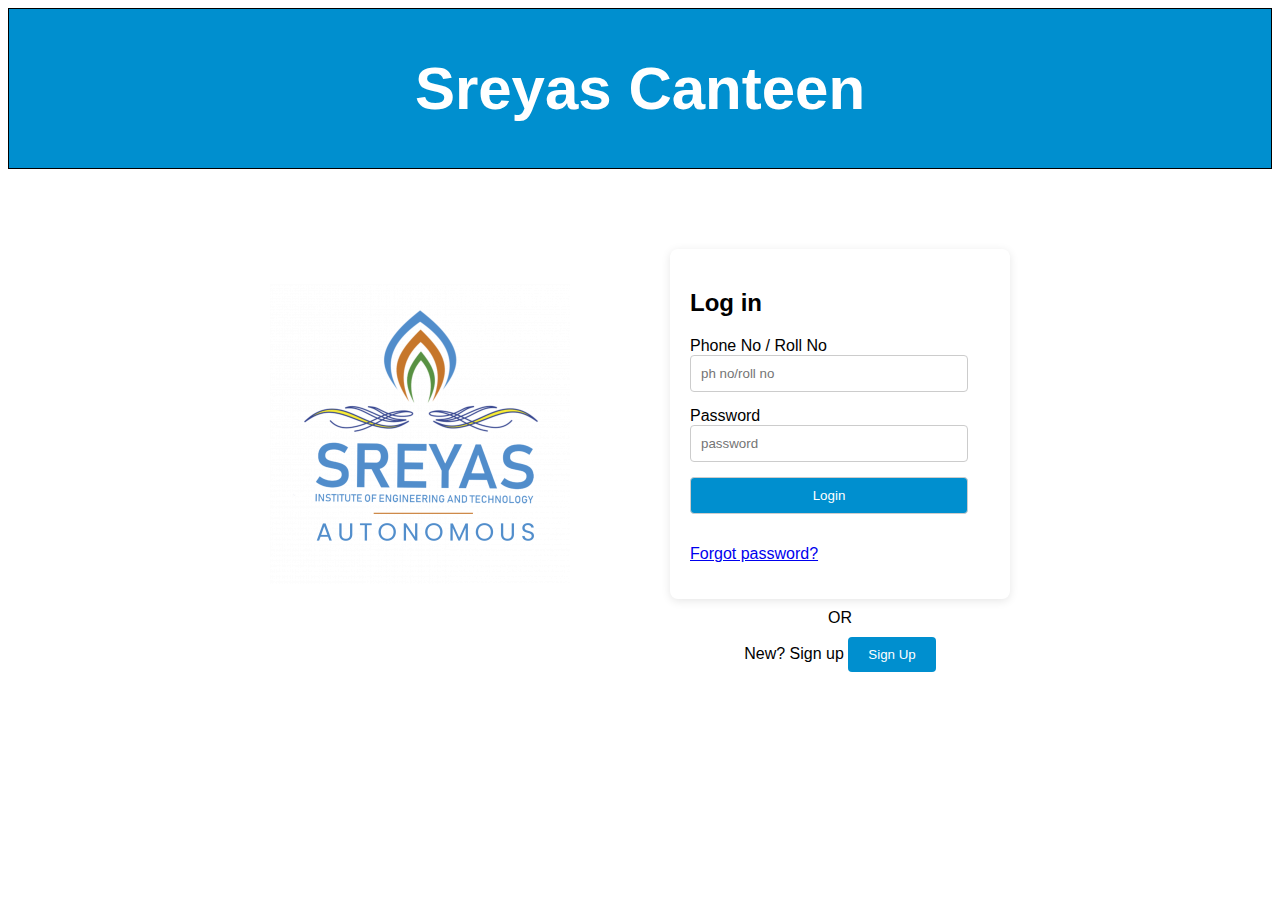
<file: index.html>
<!DOCTYPE html>
<html lang="en">
  <head>
    <meta charset="UTF -8" />
    <meta name="viewport" content="width=device-width, initial-scale=1.0" />
    <title>Login | Sreyas Canteen</title>
    <link rel="stylesheet" href="../css/login.css" />
  </head>
  <body>
    <section id="canteen-name"><h1>Sreyas Canteen</h1></section>
    <main>
      <div class="logo">
        <img src="../images/college/autonomous-300x300.png" alt="logo" />
      </div>
      <section class="form-section">
        <div class="login">
          <form action="" method="post">
            <h2>Log in</h2>
            <label for="id">Phone No / Roll No</label>
            <input
              type="text"
              id="id"
              placeholder="ph no/roll no"
              name="id"
              required
              class="login-input"
            />
            <br />
            <label for="password">Password</label>
            <br />
            <input
              type="password"
              id="password"
              placeholder="password"
              name="password"
              required
              class="login-input"
            />
            <br />
            <input
              type="submit"
              value="Login"
              class="login-input"
              onclick="window.location.href='./pages/home.html';"
            />
            <p><a href="./pages/forgotpass.html">Forgot password?</a></p>
          </form>
        </div>
        <div class="or">OR</div>
        <div class="signup">
          <label for="signup">New? Sign up</label>
          <input
            type="button"
            value="Sign Up"
            onclick="window.location.href='./pages/signup.html';"
          />
        </div>
      </section>
    </main>
  </body>
</html>
</file>
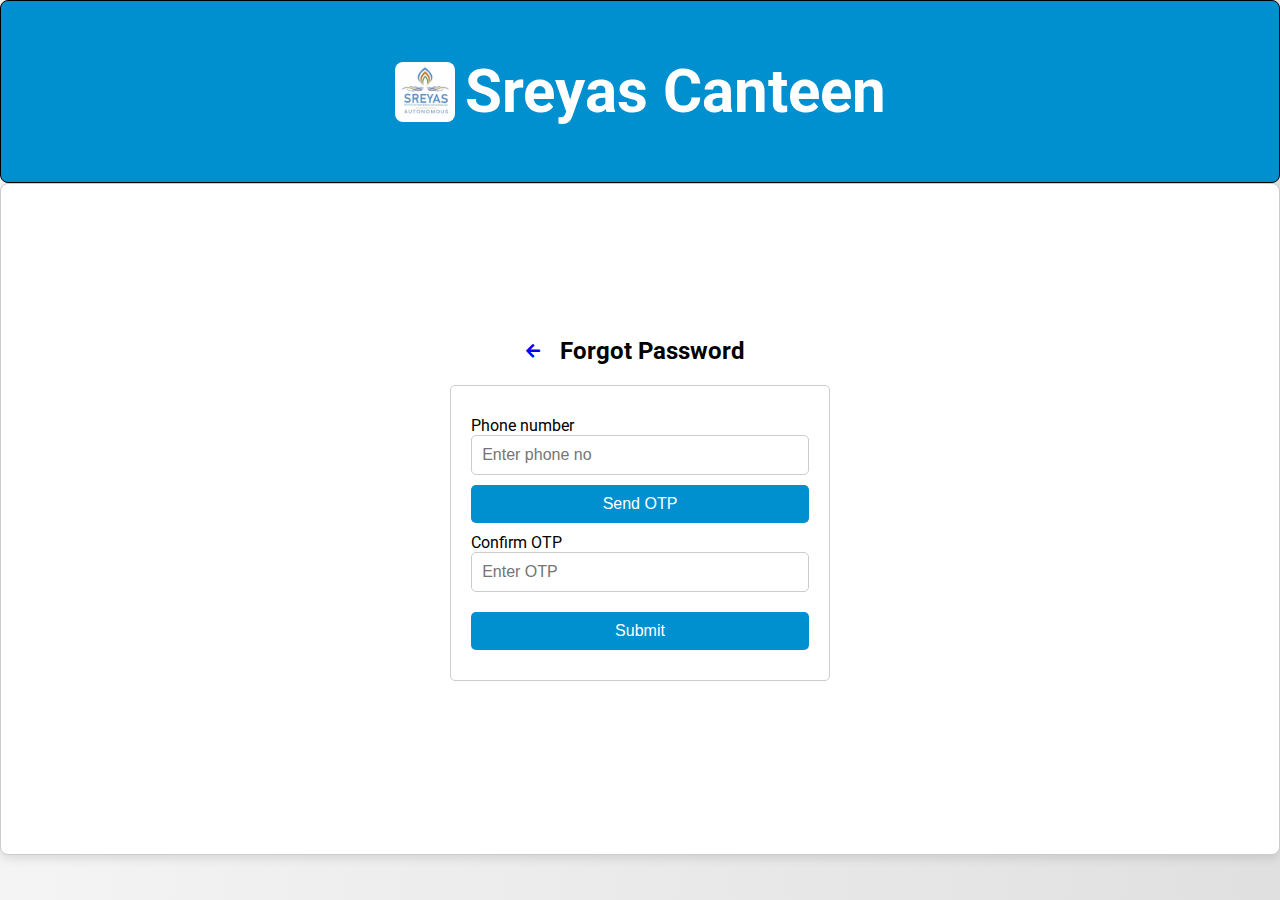
<file: pages/forgotpass.html>
<!DOCTYPE html>
<html lang="en">
<head>
    <meta charset="UTF-8">
    <meta name="viewport" content="width=device-width, initial-scale=1.0">
    <link rel="stylesheet" href="https://cdnjs.cloudflare.com/ajax/libs/font-awesome/5.15.4/css/all.min.css">
    <link href="https://fonts.googleapis.com/css2?family=Roboto:wght@400;700&display=swap" rel="stylesheet">
    <title>Forgot password | Sreyas Canteen</title>
    <link rel="stylesheet" href="../css/forgotpass.css">
</head>
<body>
    <section id="canteen-name">
        <img src="../images/college/autonomous-300x300.jpg" alt="logo">
        <h1>Sreyas Canteen</h1>
    </section>
    <div class="main">
        <div class="forgotpass-header">
            <div>
                <a href="../index.html"><i class="fa fa-arrow-left" aria-hidden="true"></i></a></i>
            </div>
            <div>
                <h2>Forgot Password</h2>
            </div>
        </div>
        <form action="" method="post">
            <div class="form-container">
                <div class="input-container">
                    <label for="phone-number">Phone number</label><br>
                    <input type="text" id="phone-number" class="input" placeholder="Enter phone no" required>
                    <button type="button" aria-label="Send OTP">Send OTP</button>
                </div>
                <div class="input-container">
                    <label for="confirm-otp">Confirm OTP</label><br>
                    <input type="text" id="confirm-otp" class="input" placeholder="Enter OTP" required><br>
                </div>
                <div class="input-container">
                    <button type="submit">Submit</button>
                </div>
            </div>
        </form>
    </div>
</body>
</html>
</file>
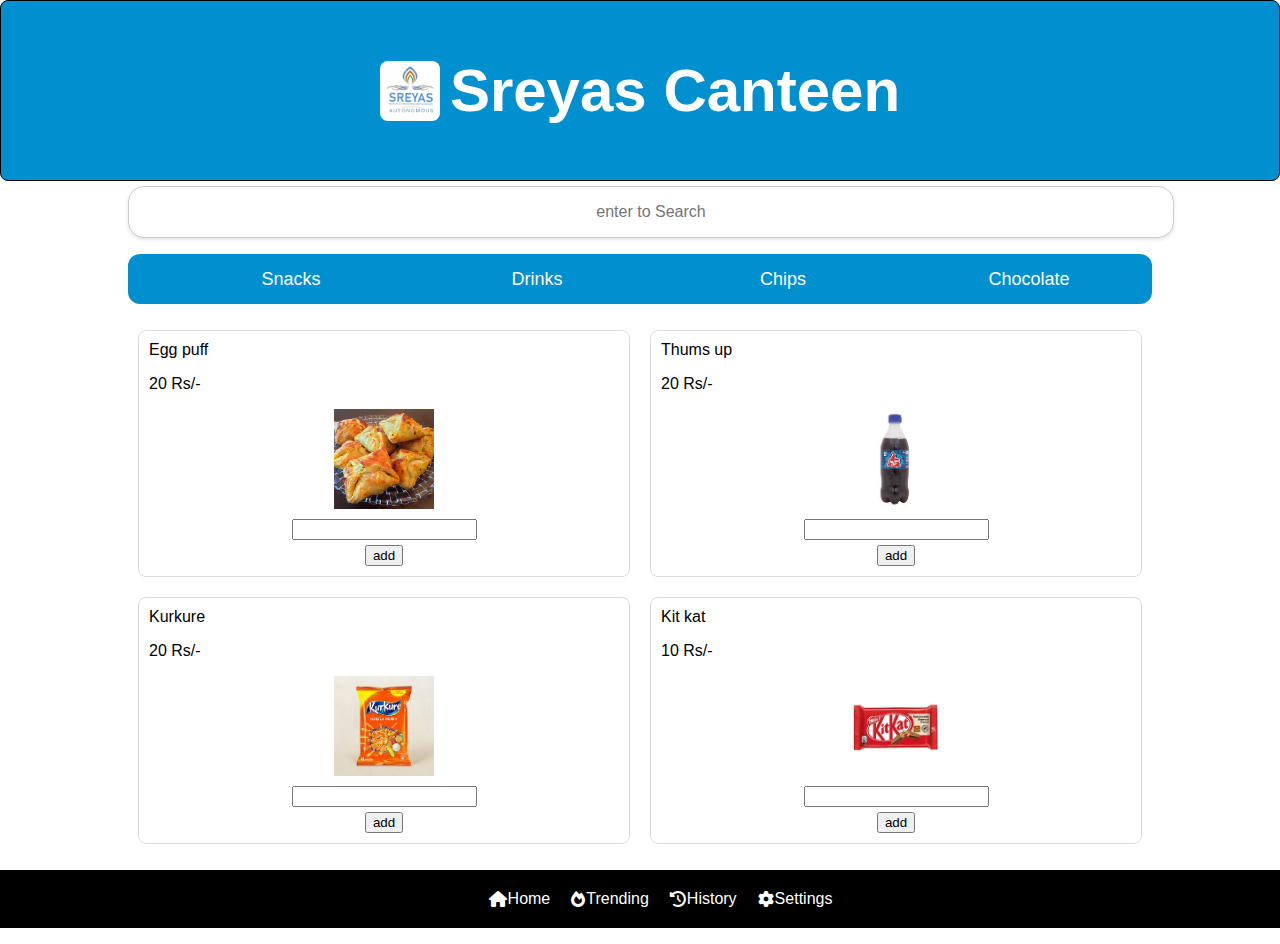
<file: pages/home.html>
<!DOCTYPE html>
<html lang="en">
  <head>
    <meta charset="UTF-8" />
    <link
      href="https://cdnjs.cloudflare.com/ajax/libs/font-awesome/6.0.0/css/all.min.css"
      rel="stylesheet"
    />
    <meta name="viewport" content="width=device-width, initial-scale=1.0" />
    <title>Home | Sreyas Canteen</title>
    <link rel="stylesheet" href="../css/home.css" />
  </head>
  <body>
    <section id="canteen-name">
      <img src="../images/college/autonomous-300x300.jpg" alt="logo" />
      <h1>Sreyas Canteen</h1>
    </section>
    <main>
      <div class="container">
        <div class="search">
          <form action="">
            <input type="text" id="search" placeholder="enter to Search" />
          </form>
        </div>
        <div class="categories">
          <ul>
            <li><a href="snacks.html">Snacks</a></li>
            <li><a href="drinks.html">Drinks</a></li>
            <li><a href="chips.html">Chips</a></li>
            <li><a href="chocolate.html">Chocolate</a></li>
          </ul>
        </div>
        <div class="top4">
          <div class="item">
            <header class="name">Egg puff</header>
            <p>20 Rs/-</p>
            <div class="item-content">
              <img
                src="../images/food/Bakery Style Egg Puffs.jpeg"
                alt="egg puff"
              />
              <input type="number" name="EggPuff" id="egg puff" />
              <button type="button">add</button>
            </div>
          </div>
          <div class="item">
            <header class="name">Thums up</header>
            <p>20 Rs/-</p>
            <div class="item-content">
              <img src="../images/food/thumsup.jpg" alt="Thums up" />
              <input type="number" name="ThumsUp" id="ThumsUp" />
              <button type="button">add</button>
            </div>
          </div>
          <div class="item">
            <header class="name">Kurkure</header>
            <p>20 Rs/-</p>
            <div class="item-content">
              <img src="../images/food/kurkure.jpg" alt="Kurkure" />
              <input type="number" name="Kurkure" id="Kurkure" />
              <button type="button">add</button>
            </div>
          </div>
          <div class="item">
            <header class="name">Kit kat</header>
            <p>10 Rs/-</p>
            <div class="item-content">
              <img src="../images/food/kitkat.jpg" alt="KitKat" />
              <input type="number" name="KitKat" id="KitKat" />
              <button type="button">add</button>
            </div>
          </div>
        </div>
      </div>
    </main>
    <footer>
      <div class="container">
        <ul>
          <li>
            <a href="../pages/home.html"
              ><i class="fa-solid fa-house"> </i> Home</a
            >
          </li>
          <li>
            <a href=""><i class="fa-solid fa-fire"> </i> Trending</a>
          </li>
          <li>
            <a href=""
              ><i class="fa-solid fa-clock-rotate-left"> </i> History</a
            >
          </li>
          <li>
            <a href=""><i class="fa-solid fa-gear"> </i> Settings</a>
          </li>
        </ul>
      </div>
    </footer>
  </body>
</html>
</file>
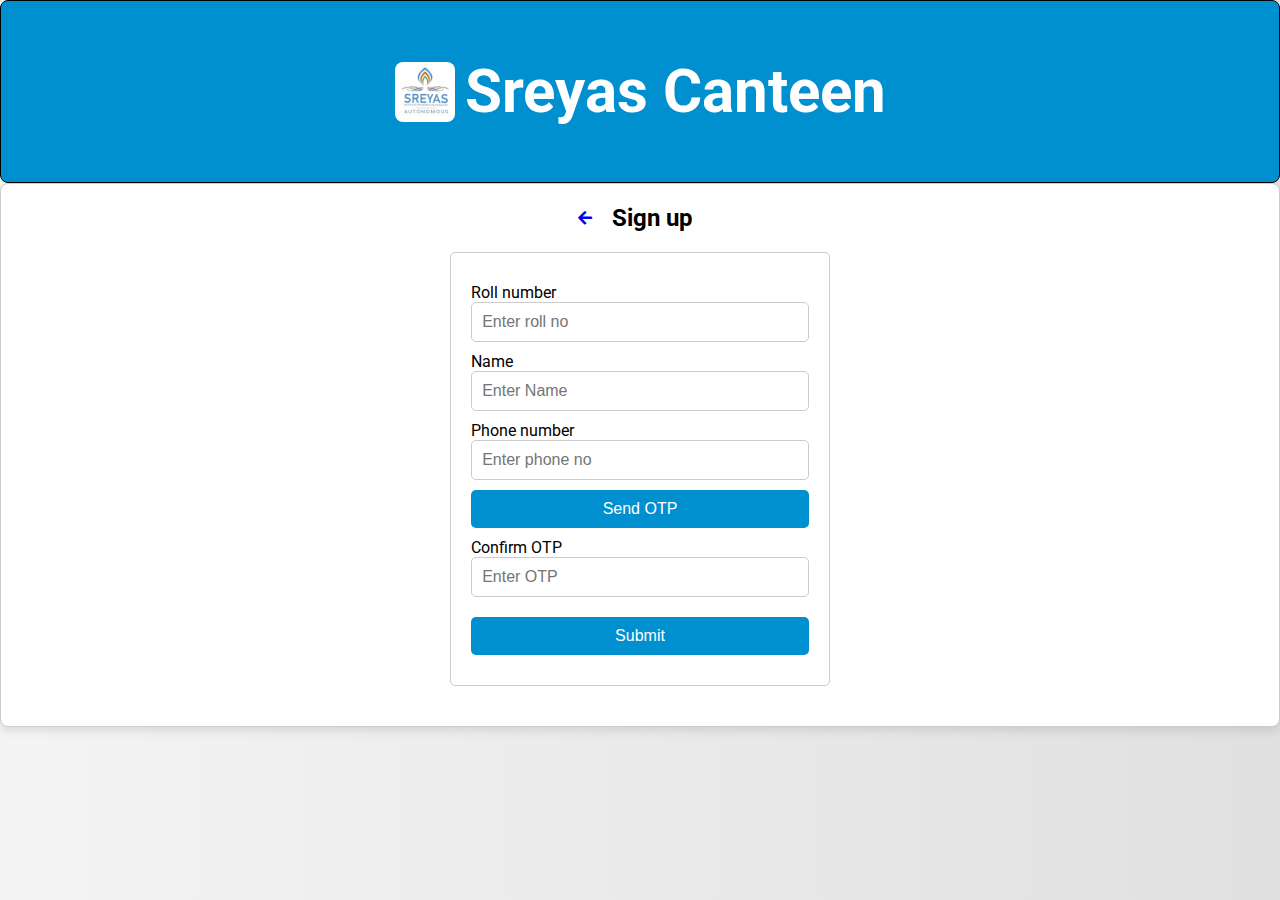
<file: pages/signup.html>
<!DOCTYPE html>
<html lang="en">
<head>
    <meta charset="UTF-8">
    <meta name="viewport" content="width=device-width, initial-scale=1.0">
    <link rel="stylesheet" href="https://cdnjs.cloudflare.com/ajax/libs/font-awesome/5.15.4/css/all.min.css">
    <link href="https://fonts.googleapis.com/css2?family=Roboto:wght@400;700&display=swap" rel="stylesheet">
    <title>Sign up | Sreyas Canteen</title>
    <link rel="stylesheet" href="../css/singup.css">
</head>
<body>
    <section id="canteen-name">
        <img src="../images/college/autonomous-300x300.jpg" alt="logo">
        <h1>Sreyas Canteen</h1>
    </section>
    <main>
        <div class="signup-header">
            <div>
                <a href="../index.html"><i class="fa fa-arrow-left" aria-hidden="true"></i></a></i>
            </div>
            <div>
                <h2>Sign up</h2>
            </div>
        </div>
        <form action="" method="post">
            <div class="form-container">
                <div class="input-container">
                    <label for="roll-number">Roll number</label><br>
                    <input type="text" id="roll-number" class="input" placeholder="Enter roll no" required>
                </div>
                <div class="input-container">
                    <label for="name">Name</label><br>
                    <input type="text" id="name" class="input" placeholder="Enter Name" required>
                </div>
                <div class="input-container">
                    <label for="phone-number">Phone number</label><br>
                    <input type="text" id="phone-number" class="input" placeholder="Enter phone no" required>
                    <button type="button" aria-label="Send OTP">Send OTP</button>
                </div>
                <div class="input-container">
                    <label for="confirm-otp">Confirm OTP</label><br>
                    <input type="text" id="confirm-otp" class="input" placeholder="Enter OTP" required><br>
                </div>
                <div class="input-container">
                    <button type="submit">Submit</button>
                </div>
            </div>
        </form>
    </main>
</body>
</html>
</file>
<file: css/login.css>
body {
    background-color: #fff;
    font-family: Arial, sans-serif;
}

#canteen-name {
    background-color: #008FCF;
    padding: 5px;
    text-align: center;
    color: white;
    font-size: 30px;
    border: 1px solid #000;
}

main {
    width: 100%;
    display: flex;
    justify-content: center; /* Center the content horizontally */
    align-items: center; /* Align items vertically */
    margin-top: 30px;
}

.logo {
    margin-right: 50px; /* Space between logo and form */
}

.logo img {
    max-width: 400px; /* Adjust the size of the logo */
    height: auto; /* Maintain aspect ratio */
}

.form-section {
    display: flex;
    flex-direction: column;
    margin-left: 50px;
    margin-top: 50px;
}

.login {
    width: 300px; /* Set a fixed width for the login form */
    display: flex;
    flex-direction: column;
    background-color: white;
    padding: 20px;
    border-radius: 8px;
    box-shadow: 0 2px 10px rgba(0, 0, 0, 0.1);
}

.login h2 {
    margin-bottom: 20px;
}

.login input[type="text"],
.login input[type="password"],
.login input[type="submit"] {
    margin-bottom: 15px;
    padding: 10px;
    border: 1px solid #ccc;
    border-radius: 4px;
    width: calc(100% - 22px); /* Adjust width to account for padding and border */
    box-sizing: border-box; /* Include padding and border in the element's total width */
}

.login input[type="submit"] {
    background-color: #008FCF;
    color: white;
    cursor: pointer;
}

.login input[type="submit"]:hover {
    background-color: #007BB5;
}

.or {
    margin: 10px 0; /* Adjust margin for better spacing */
    text-align: center; /* Center the "OR" text */
}

.signup {
    text-align: center; /* Center the signup section */
}

.signup input[type="button"] {
    background-color: #008FCF;
    color: white;
    border: none;
    padding: 10px 20px;
    border-radius: 4px;
    cursor: pointer;
}

.signup input[type="button"]:hover {
    background-color: #007BB5;
}
.other-login{
    display: flex;
    justify-content: space-around;
}
.other-login a{
    color: #000;
    text-decoration: none;
}
</file>
<file: css/forgotpass.css>
body {
    background: linear-gradient(to right, #f4f4f4, #e0e0e0);
    font-family: 'Roboto', sans-serif;
    margin: 0;
    padding: 0;
    height: 100vh;
}

#canteen-name {
    background-color: #008FCF;
    padding: 15px;
    text-align: center;
    color: white;
    font-size: 30px;
    border: 1px solid #000;
    display: flex;
    justify-content: center;
    align-items: center;
    border-radius: 8px;
    gap: 10px;
}

#canteen-name img {
    height: 60px;
    border-radius: 8px;
}

.main {
    display: flex;
    flex-direction: column;
    justify-content: center;
    align-items: center;
    width: auto;
    margin: 0 auto;
    padding: 20px;
    border: 1px solid #ccc;
    border-radius: 8px;
    box-shadow: 0 4px 10px rgba(0, 0, 0, 0.1);
    background-color: white;
    height: 70vh;
}

.forgotpass-header {
    display: flex;
    align-items: center;
    justify-content: center;
    width: 100%;
}

.forgotpass-header h2 {
    margin: 0 10px;
}

h2 {
    margin: 20px 0;
}

.form-container {
    border: 1px solid #ccc; /* Combined border for the entire form container */
    border-radius: 5px; /* Rounded corners */
    padding: 20px; /* Padding inside the container */
    margin: 20px 0; /* Space around the form container */
}

.input-container {
    margin: 10px 0; /* Space between input containers */
}

.input {
    border: 1px solid #ccc; /* Add border to input fields */
    border-radius: 5px; /* Rounded corners for input fields */
    padding: 10px; /* Padding for input */
    font-size: 16px; /* Font size */
    width: 100%; /* Full width */
    box-sizing: border-box; /* Include padding and border in element's total width */
    transition: border-color 0.3s; /* Transition for focus effect */
}

.input:focus {
    border-color: #008FCF; /* Change border color on focus */
    outline: none; /* Remove default outline */
}

button {
    background-color: #008FCF;
    color: white;
    border: none; /* Remove border from button */
    padding: 10px 15px;
    border-radius: 5px;
    cursor: pointer;
    font-size: 16px;
    transition: background-color 0.3s, transform 0.2s; /* Add transform for button effect */
    margin-top: 10px; /* Space above button */
    width: 100%;
}

button:hover {
    background-color: #007BB5;
    transform: scale(1.05); /* Slightly enlarge button on hover */
}

button:active {
    transform: scale(0.95); /* Slightly shrink button on click */
}
.fa-arrow-left {
    margin-right: 10px;
}

@media (max-width: 600px) {
    main {
        width: 90%; /* Make the form responsive */
    }
}
</file>
<file: css/home.css>
body {
    background: #fff;
    font-family: 'Roboto', sans-serif;
    margin: 0;
    padding: 0;
}

#canteen-name {
    background-color: #008FCF;
    padding: 15px;
    text-align: center;
    color: white;
    font-size: 30px;
    border: 1px solid #000;
    display: flex;
    justify-content: center;
    align-items: center;
    border-radius: 8px;
    gap: 10px;
}

#canteen-name img {
    height: 60px;
    border-radius: 8px;
}
.container{
    width: 80%;
    justify-items: center;
    align-items: center;
    margin: 0 auto;
}
.search{
    width: 100%;
    margin: 5px;
}
.search input{
    height: 60px;
    width: 100%;
    text-align: center;
    border-radius: 16px;
}
.categories{
    width: 100%;
    background-color: #008FCF;
    border-radius: 12px;
}
.categories ul{
    display: flex;
    align-items: center;
    height: 50px;
}
/* .categories li{
    list-style-type: none;
    font-size: 18px;
    width: 100%;
    color: white;
    justify-content: space-around;
} */

/* Hover effects for navigation links */
.categories ul li a{
    text-decoration: none;
    color: white;
    display: block;
    text-align: center;
    padding: 10px 0;
    transition: background-color 0.3s ease, color 0.3s ease;
}
footer{
    background-color: #000;
}
footer ul{
    list-style-type: none;
    display: flex;
}

footer ul li a {
    list-style-type: none;
    text-decoration: none;
    color: white;
    background-color: #000;
    display: flex;
    justify-content: space-around;
    text-align: center;
    padding: 10px 0;
    transition: background-color 0.3s ease, color 0.3s ease;
}

.categories ul li a:hover {
    background-color: #005f8a;
    color: #fff;
}
footer ul li a:hover {
    background-color: #005f8a;
    color: #fff;
}

.categories ul li {
    list-style-type: none;
    font-size: 18px;
    width: 100%;
    color: white;
    justify-content: space-around;
    padding: 10px; /* Add padding for equal spacing */
}

footer ul li {
    padding: 10px; /* Add padding for equal spacing */
}

.top4 {
    display: grid;
    grid-template-columns: repeat(2, 1fr); /* Create a 2 by 2 grid */
    width: 100%;
    gap: 20px auto; /* Space between items */
}

.top4 .item {
    display: flex;
    flex-direction: column; /* Stack items vertically */
    margin: 10px;
    padding: 10px;
    text-align: left; /* Align text to the left */
    border: 1px solid #ddd;
    border-radius: 8px;
    transition: transform 0.3s ease, box-shadow 0.3s ease;
}

.item-content {
    display: flex;
    flex-direction: column; /* Stack image, input, and button vertically */
    align-items: center; /* Center align items */
}

.top4 .item img {
    width: 100px; /* Resize images to a reasonable size */
    height: auto; /* Maintain aspect ratio */
    margin-bottom: 10px; /* Space between image and input/button */
}

.top4 .item input {
    margin-bottom: 5px; /* Space between input and button */
}

.top4 .item:hover {
    transform: scale(1.05);
    box-shadow: 0 4px 6px rgba(0, 0, 0, 0.1);
}

/* Make the search input more visually appealing */
.search input {
    height: 50px;
    font-size: 16px;
    border: 1px solid #ccc;
    padding: 0 10px;
    box-shadow: 0 2px 4px rgba(0, 0, 0, 0.1);
}
i{
    margin: 1px;
}

/* Responsive design adjustments */
@media (max-width: 768px) {
    .container {
        width: 95%;
    }

    .categories ul {
        flex-direction: column;
        height: auto;
    }

    .categories li {
        margin: 5px 0;
    }
}
</file>
<file: css/singup.css>
body {
    background: linear-gradient(to right, #f4f4f4, #e0e0e0);
    font-family: 'Roboto', sans-serif;
    margin: 0;
    padding: 0;
}

#canteen-name {
    background-color: #008FCF;
    padding: 15px;
    text-align: center;
    color: white;
    font-size: 30px;
    border: 1px solid #000;
    display: flex;
    justify-content: center;
    align-items: center;
    border-radius: 8px;
    gap: 10px;
}

#canteen-name img {
    height: 60px;
    border-radius: 8px;
}

main {
    display: flex;
    flex-direction: column;
    justify-content: center;
    align-items: center;
    width: auto;
    margin: 0 auto;
    padding: 20px;
    border: 1px solid #ccc;
    border-radius: 8px;
    box-shadow: 0 4px 10px rgba(0, 0, 0, 0.1);
    background-color: white;
}

.signup-header {
    display: flex;
    align-items: center;
    justify-content: center;
    width: 100%;
}

.signup-header h2 {
    margin: 0 10px;
}

h2 {
    margin: 20px 0;
}

.form-container {
    border: 1px solid #ccc; /* Combined border for the entire form container */
    border-radius: 5px; /* Rounded corners */
    padding: 20px; /* Padding inside the container */
    margin: 20px 0; /* Space around the form container */
}

.input-container {
    margin: 10px 0; /* Space between input containers */
}

.input {
    border: 1px solid #ccc; /* Add border to input fields */
    border-radius: 5px; /* Rounded corners for input fields */
    padding: 10px; /* Padding for input */
    font-size: 16px; /* Font size */
    width: 100%; /* Full width */
    box-sizing: border-box; /* Include padding and border in element's total width */
    transition: border-color 0.3s; /* Transition for focus effect */
}

.input:focus {
    border-color: #008FCF; /* Change border color on focus */
    outline: none; /* Remove default outline */
}

button {
    background-color: #008FCF;
    color: white;
    border: none; /* Remove border from button */
    padding: 10px 15px;
    border-radius: 5px;
    cursor: pointer;
    font-size: 16px;
    transition: background-color 0.3s, transform 0.2s; /* Add transform for button effect */
    margin-top: 10px; /* Space above button */
    width: 100%;
}

button:hover {
    background-color: #007BB5;
    transform: scale(1.05); /* Slightly enlarge button on hover */
}

button:active {
    transform: scale(0.95); /* Slightly shrink button on click */
}
.fa-arrow-left {
    margin-right: 10px;
}

@media (max-width: 600px) {
    main {
        width: 90%; /* Make the form responsive */
    }
}
</file>
